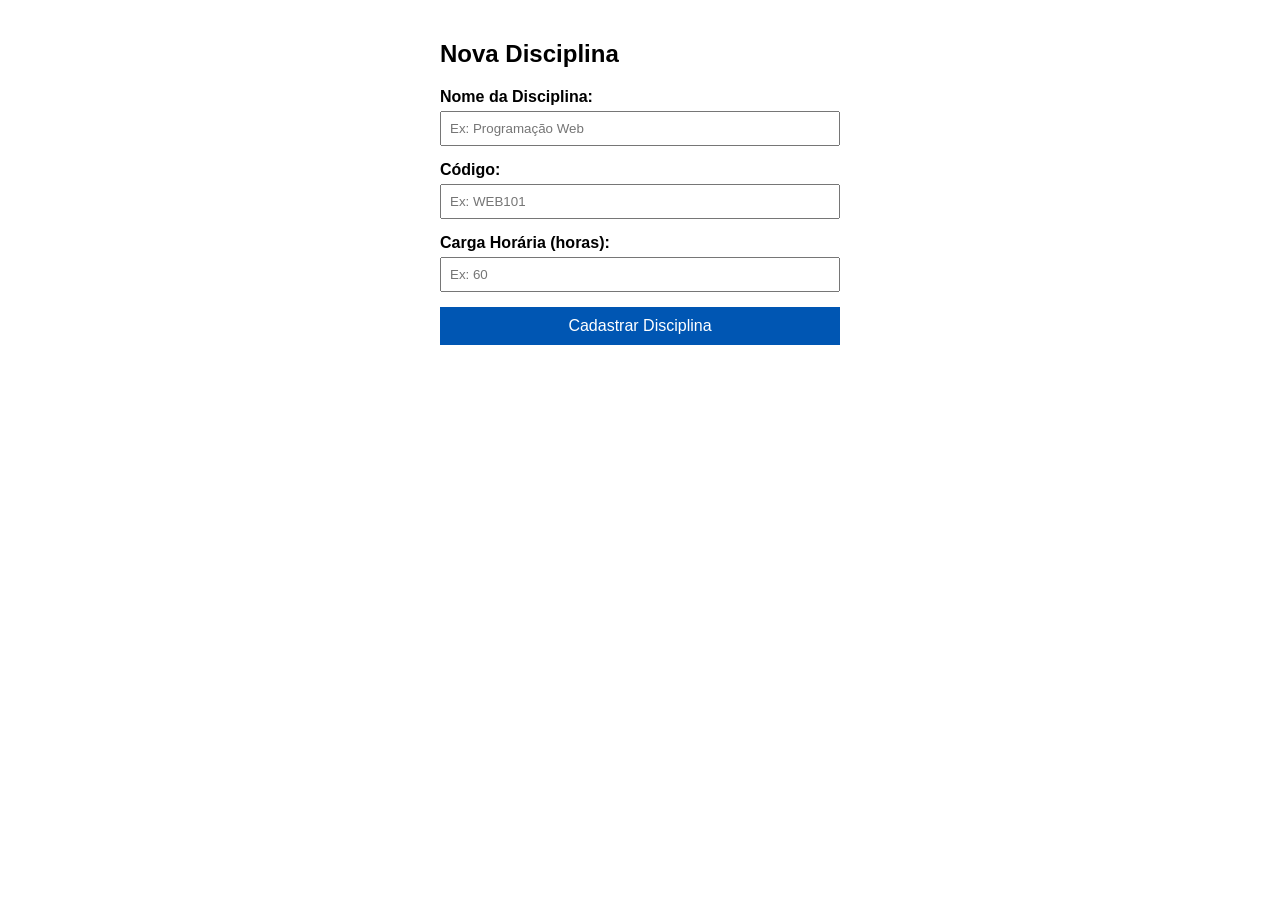
<file: Adicionar materia bd/index.html>
<!DOCTYPE html>
<html lang="pt-BR">
<head>
    <meta charset="UTF-8">
    <meta name="viewport" content="width=device-width, initial-scale=1.0">
    <title>Cadastro de Disciplinas</title>
    <style>
        body { font-family: Arial, sans-serif; max-width: 400px; margin: 40px auto; padding: 0 20px; }
        .campo { margin-bottom: 15px; }
        label { display: block; margin-bottom: 5px; font-weight: bold; }
        input { width: 100%; padding: 8px; box-sizing: border-box; }
        button { width: 100%; padding: 10px; background: #0056b3; color: white; border: none; cursor: pointer; font-size: 16px; }
        button:hover { background: #004494; }
        #mensagem { margin-top: 15px; padding: 10px; display: none; border-radius: 4px; }
        .sucesso { background-color: #d4edda; color: #155724; border: 1px solid #c3e6cb; }
        .erro { background-color: #f8d7da; color: #721c24; border: 1px solid #f5c6cb; }
    </style>
</head>
<body>

    <h2>Nova Disciplina</h2>

    <form id="formDisciplina">
        <div class="campo">
            <label for="nome">Nome da Disciplina:</label>
            <input type="text" id="nome" placeholder="Ex: Programação Web" required>
        </div>

        <div class="campo">
            <label for="codigo">Código:</label>
            <input type="text" id="codigo" placeholder="Ex: WEB101" required>
        </div>

        <div class="campo">
            <label for="carga_horaria">Carga Horária (horas):</label>
            <input type="number" id="carga_horaria" min="1" placeholder="Ex: 60" required>
        </div>

        <button type="submit" id="btnSalvar">Cadastrar Disciplina</button>
    </form>

    <div id="mensagem"></div>

    <script src="script.js"></script>
</body>
</html>
</file>
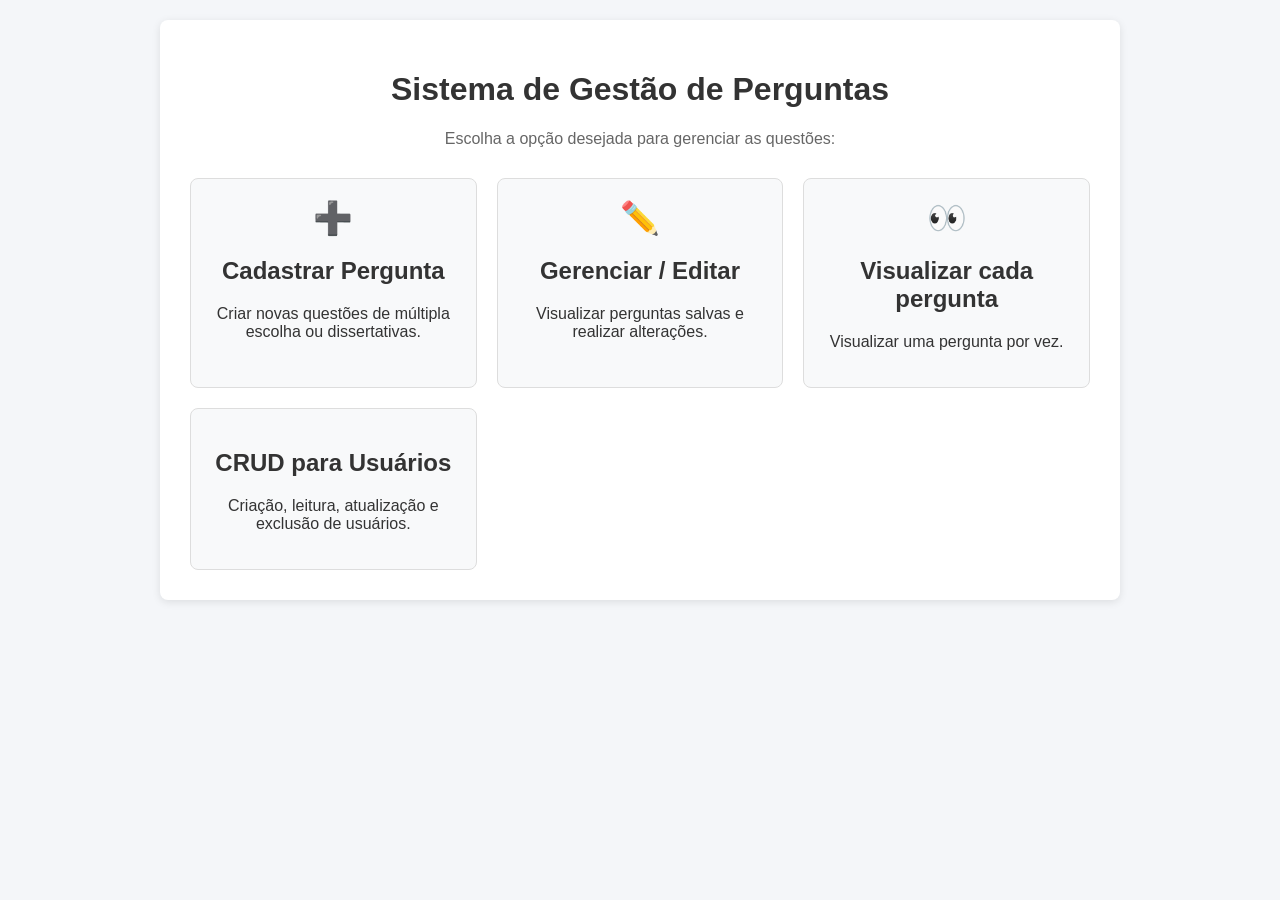
<file: CRUD de perguntas e usuarios com banco/index.html>
<!DOCTYPE html>
<html lang="pt-br">
<head>
    <meta charset="UTF-8">
    <meta name="viewport" content="width=device-width, initial-scale=1.0">
    <title>Painel do Sistema de Perguntas</title>
    <link rel="stylesheet" href="style.css">
</head>
<body>

    <div class="container home-container">
        <h1>Sistema de Gestão de Perguntas</h1>
        <p class="subtitulo">Escolha a opção desejada para gerenciar as questões:</p>

        <div class="card-grid">

            <a href="criar_pergunta.php" class="card">
                <div class="card-icon">➕</div>
                <h2>Cadastrar Pergunta</h2>
                <p>Criar novas questões de múltipla escolha ou dissertativas.</p>
            </a>

            
            <a href="editarPerguntas.php" class="card">
                <div class="card-icon">✏️</div>
                <h2>Gerenciar / Editar</h2>
                <p>Visualizar perguntas salvas e realizar alterações.</p>

                <a href="responder.php" class="card">
                <div class="card-icon">👀</div>
                <h2>Visualizar cada pergunta</h2>
                <p>Visualizar uma pergunta por vez.</p>

                <a href="usuarios.php" class="card">
                <div class="card-icon"></div>
                <h2>CRUD para Usuários</h2>
                <p>Criação, leitura, atualização e exclusão de usuários.</p>
            </a>
        </div>
    </div>

</body>
</html>
</file>
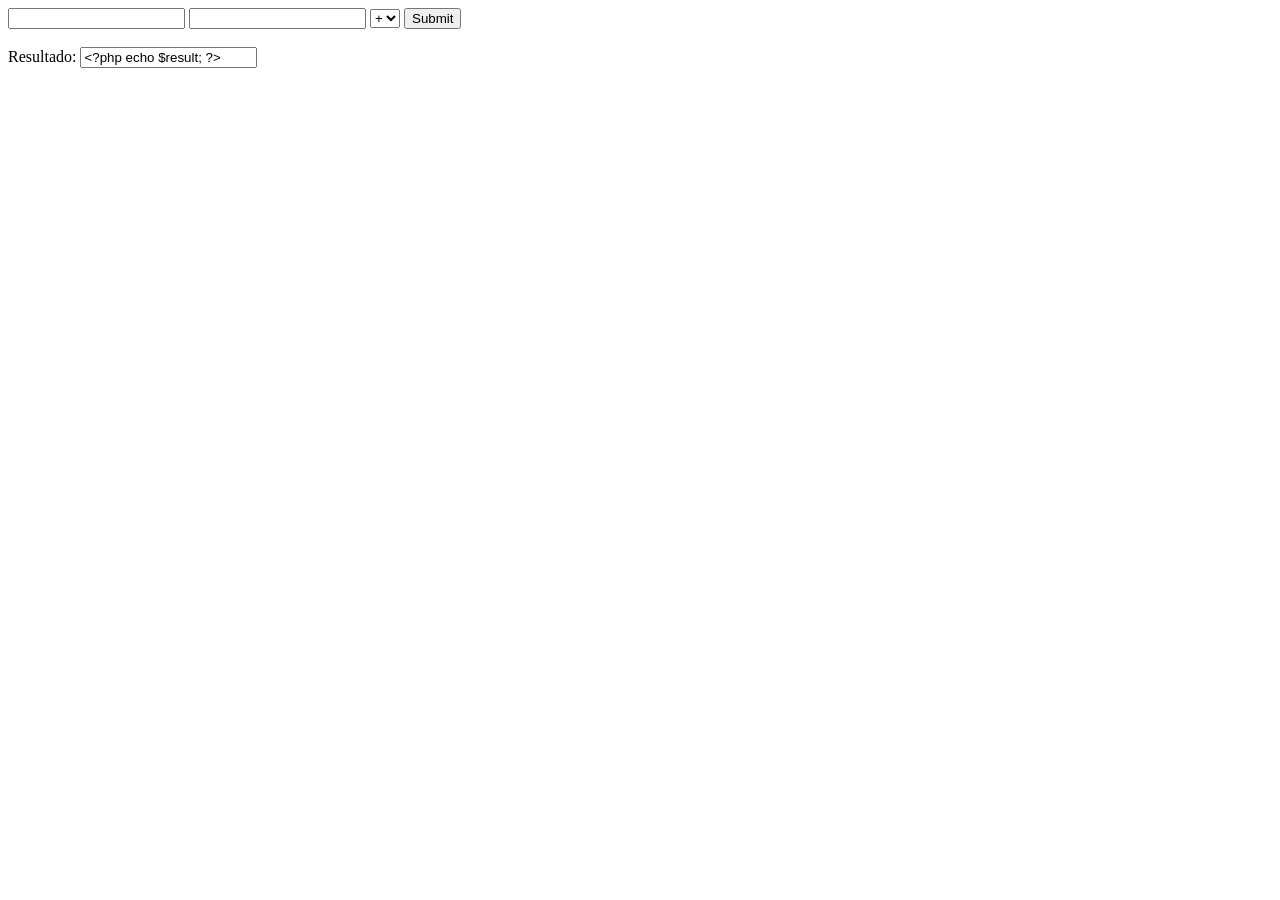
<file: CALCULADORA/calculadora.html>
<!DOCTYPE html>
<html lang="pt-br">
<head>
    <meta charset="UTF-8">
    <meta name="viewport" content="width=device-width, initial-scale=1.0">
    <title>Calculadora PHP</title>
</head>
<body>
    <form action="calculo.php" method="get">
        <input type="number" id="num1" name="num1">
        <input type="number" id="num2" name="num2">
        <select name="op" id="op">
            <option value="+">+</option>
            <option value="-">-</option>
            <option value="*">*</option>
            <option value="/">/</option> 
        </select>
        <input type="submit">

        <br><br>
        
        Resultado: <input type="text" value="<?php echo $result; ?>">
    </form>
</body>
</html>
</file>
<file: CRUD de perguntas e usuarios com banco/style.css>
/* Estilos Base */
body {
    font-family: Arial, sans-serif;
    background-color: #f4f6f9;
    margin: 0;
    padding: 20px;
    color: #333;
}

.container {
    max-width: 900px;
    margin: 0 auto;
    background: #fff;
    padding: 30px;
    border-radius: 8px;
    box-shadow: 0 2px 8px rgba(0, 0, 0, 0.1);
}

.btn-voltar {
    display: inline-block;
    margin-bottom: 20px;
    text-decoration: none;
    color: #007bff;
    font-weight: bold;
}

.btn-voltar:hover {
    text-decoration: underline;
}

/* Alertas */
.alerta,
.alerta-sucesso {
    padding: 10px 15px;
    border-radius: 5px;
    margin-bottom: 15px;
}

.sucesso,
.alerta-sucesso {
    background-color: #d4edda;
    color: #155724;
    border: 1px solid #c3e6cb;
}

.erro {
    background-color: #f8d7da;
    color: #721c24;
    border: 1px solid #f5c6cb;
}

/* Menu Principal (index.html) */
.home-container {
    text-align: center;
}

.subtitulo {
    color: #666;
    margin-bottom: 30px;
}

.card-grid {
    display: grid;
    grid-template-columns: repeat(auto-fit, minmax(220px, 1fr));
    gap: 20px;
}

.card {
    display: block;
    background: #f8f9fa;
    border: 1px solid #ddd;
    border-radius: 8px;
    padding: 20px;
    text-decoration: none;
    color: #333;
    transition: transform 0.2s, box-shadow 0.2s;
}

.card:hover {
    transform: translateY(-4px);
    box-shadow: 0 4px 12px rgba(0, 0, 0, 0.12);
}

.card-icon {
    font-size: 2rem;
    margin-bottom: 10px;
}

/* Formulários e Inputs */
.form-box {
    background: #f8f9fa;
    border: 1px solid #ddd;
    padding: 20px;
    border-radius: 8px;
    margin-bottom: 30px;
}

.input-full {
    width: 100%;
    padding: 8px;
    margin-top: 5px;
    margin-bottom: 15px;
    box-sizing: border-box;
}

.textarea-full {
    width: 100%;
    box-sizing: border-box;
}

.textarea-resposta {
    width: 100%;
    margin-top: 10px;
    box-sizing: border-box;
}

.oculto {
    display: none;
}

input[type="text"],
input[type="email"],
select,
textarea {
    padding: 8px;
    border: 1px solid #ccc;
    border-radius: 4px;
    box-sizing: border-box;
}

input[type="submit"] {
    background-color: #28a745;
    color: #fff;
    border: none;
    padding: 10px 18px;
    border-radius: 5px;
    cursor: pointer;
    font-weight: bold;
}

input[type="submit"]:hover {
    background-color: #218838;
}

.btn-cancelar {
    display: inline-block;
    margin-left: 10px;
    padding: 10px 15px;
    background-color: #6c757d;
    color: #fff;
    text-decoration: none;
    border-radius: 5px;
}

/* Tabelas */
.tabela-perguntas,
.tabela-usuarios {
    width: 100%;
    border-collapse: collapse;
    margin-top: 15px;
}

.tabela-perguntas th,
.tabela-perguntas td,
.tabela-usuarios th,
.tabela-usuarios td {
    border: 1px solid #ddd;
    padding: 10px;
    text-align: left;
}

.tabela-perguntas th,
.tabela-usuarios th {
    background-color: #f2f2f2;
}

.badge {
    background-color: #e2e8f0;
    padding: 4px 8px;
    border-radius: 4px;
    font-size: 0.85em;
}

/* Botões de Ação */
.btn-editar,
.btn-acao {
    padding: 5px 10px;
    text-decoration: none;
    border-radius: 4px;
    font-size: 0.85em;
    color: white;
    margin-right: 5px;
    display: inline-block;
}

.btn-editar,
.btn-edit {
    background-color: #ffc107;
    color: #000;
}

.btn-del,
.btn-excluir {
    background-color: #dc3545;
    color: white;
}

.btn-excluir {
    padding: 8px 12px;
    text-decoration: none;
    border-radius: 4px;
    font-size: 0.9em;
    float: right;
}

.btn-excluir:hover,
.btn-del:hover {
    background-color: #bd2130;
}

/* Visualizador de Perguntas (responder.php) */
.cartao-pergunta {
    border: 1px solid #ccc;
    border-radius: 8px;
    padding: 20px;
    background-color: #f9f9f9;
    margin-top: 15px;
    position: relative;
}

.navegacao {
    display: flex;
    justify-content: space-between;
    align-items: center;
    margin-top: 25px;
}

.btn-seta {
    padding: 10px 20px;
    background-color: #007bff;
    color: #fff;
    text-decoration: none;
    border-radius: 5px;
    font-weight: bold;
}

.btn-seta.desabilitado {
    background-color: #cccccc;
    pointer-events: none;
    cursor: default;
}

.contador-paginas {
    font-weight: bold;
    color: #555;
}

.opcoes-lista {
    list-style: none;
    padding: 0;
    margin-top: 15px;
}

.opcoes-lista li {
    padding: 8px 12px;
    margin-bottom: 8px;
    border: 1px solid #ddd;
    border-radius: 4px;
    background: #fff;
}
</file>
